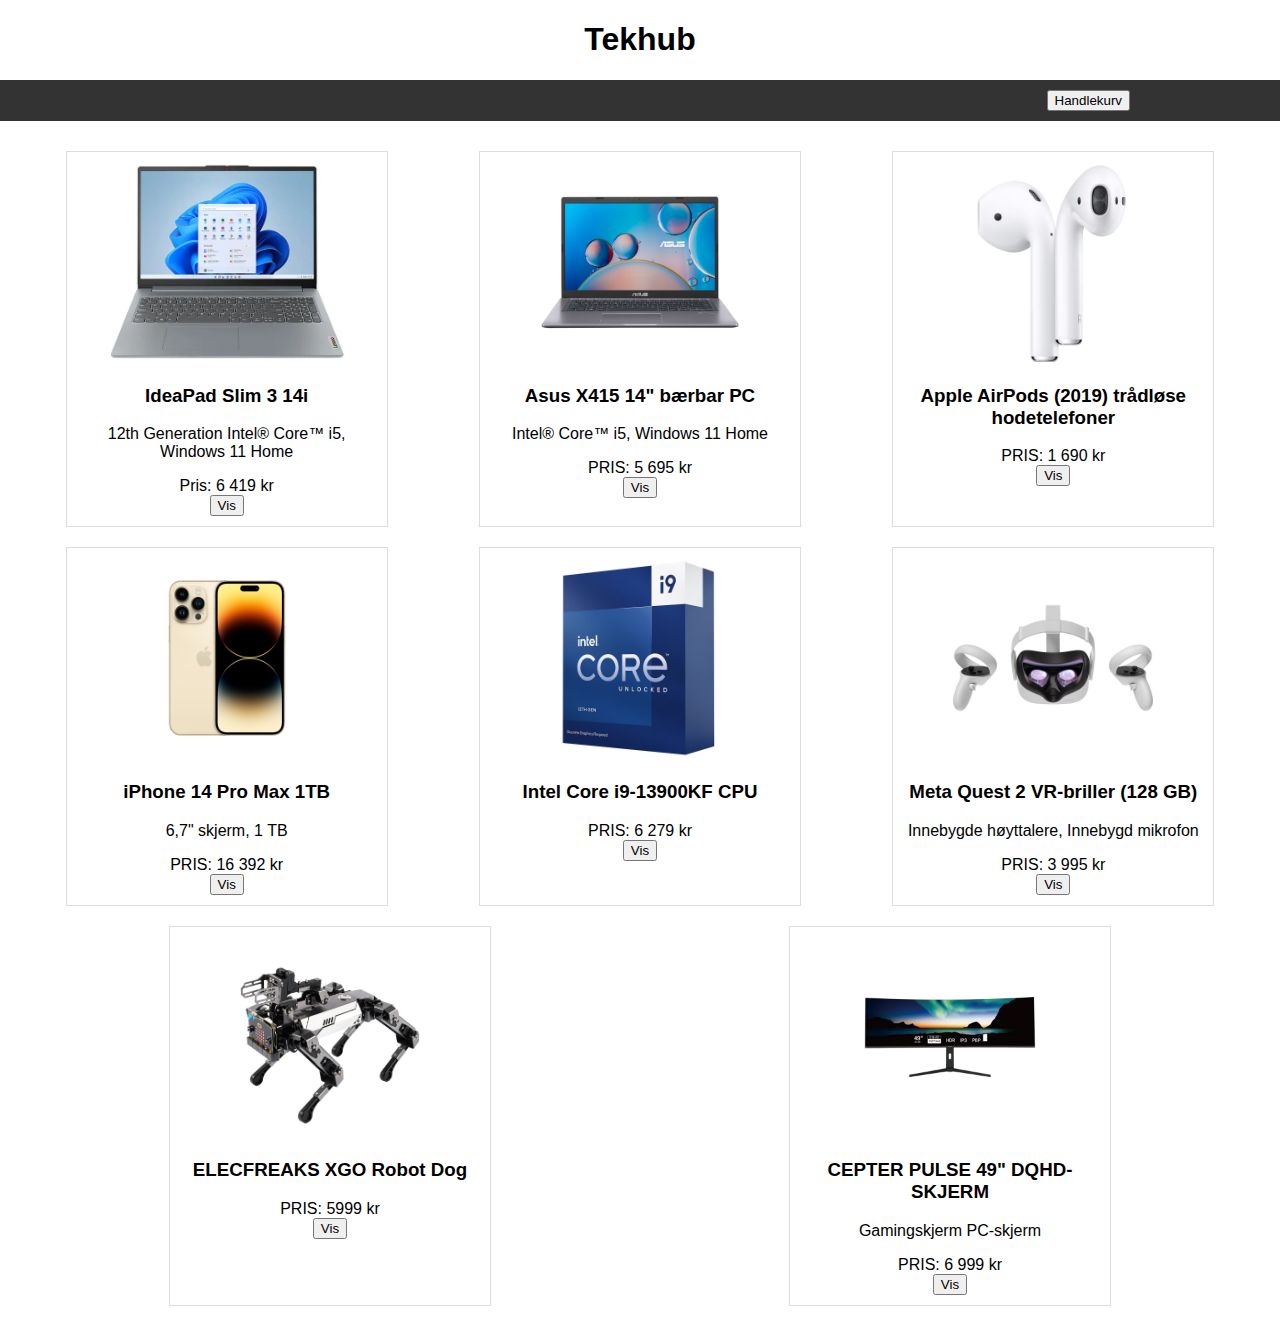
<file: WebShop/templates/index.html>
<!DOCTYPE html>
<html lang="en">
<head>
    <meta charset="UTF-8">
    <meta name="viewport" content="width=device-width, initial-scale=1.0">
    <link rel="stylesheet" href="../static/style.css">
    <title>Tekhub</title>
    <div class="container">
        <h1>Tekhub</h1>
      </div>
      
</head>
  <body>
    <div class="menu">
        <a href="logginn.html">
            <button class="button1">Logg inn</button>
        </a>
        <button class="button2">Handlekurv</button>
    </div>
    <style>
        
        /* Style the header */
        .header {
            background-color: #f1f1f1;
            text-align: center;
            padding: 20px;
        }

      
        /* Style the menu */
        .menu {
            display: flex;
            justify-content: space-between;
            align-items: center;
            padding: 10px;
            background-color: #333;
            color: white;
        }

        /* Style the menu items */
        .menu-item {
            margin-right: 20px;
            text-decoration: none;
            color: white;
            font-weight: bold;
        }

        /* Style the product container */
        .product-container {
            display: flex;
            flex-wrap: wrap;
            justify-content: space-around;
            padding: 20px;
        }

        /* Style the individual product */
        .product {
            width: 300px;
            border: 1px solid #ddd;
            padding: 10px;
            margin: 10px;
            background-color: white;
            text-align: center;
        }

        div.product-info {
            width: 100%;
            height: 50px;
            padding: 10px;
            border: 5px solid gray;
            margin: 0;
        }
    </style>

    <div class="product-container">

        <!-- Produkt 1 -->
        <div class="product">
            <img src="../static/lenovo.webp" 
            width="250" 
            height="200" alt="lenovo">
            <h3>IdeaPad Slim 3 14i
            </h3>
            <p>12th Generation Intel® Core™ i5, Windows 11 Home
            </p>
            <div>Pris: 6 419 kr</div>
            <a href="IdeaPad.html"><button>Vis</button></a>
        </div>

        <!-- Produkt 2 -->
        <div class="product">
            <img src="../static/asus1.png" 
            width="200" 
            height="200" alt="asus">
            <h3>Asus X415 14" bærbar PC</h3>
            <p>Intel® Core™ i5, Windows 11 Home</p>
            <div>PRIS: 5 695 kr</div>
            <a href="Asus.html"><button>Vis</button></a>
        </div>

        <!-- Produkt 3 -->
        <div class="product">
            <img src="../static/airpods1.png" 
            width="200" 
            height="200" alt="airpods">
          <h3>Apple AirPods (2019) trådløse hodetelefoner</h3>
          <p></p>
          <div>PRIS: 1 690 kr</div>
          <a href="airpods.html"><button>Vis</button></a>
      </div>

      <!-- Produkt 4 -->
      <div class="product">
        <img src="../static/iphone.png" 
        width="250" 
        height="200" alt="iphone">
        <h3>iPhone 14 Pro Max 1TB</h3>
        <p>6,7" skjerm, 1 TB</p>
        <div>PRIS: 16 392 kr</div>
        <a href="iphone 14.html"><button>Vis</button></a>
    </div>

    <!-- Produkt 5 -->
    <div class="product">
        <img src="../static/intelcore9.webp" 
        width="250" 
        height="200" alt="intelcore9">
      <h3>Intel Core i9-13900KF CPU</h3>
      <p></p>
      <div>PRIS: 6 279 kr</div>
      <a href="intel.html"><button>Vis</button></a>
  </div>

  <!-- Produkt 6 -->
  <div class="product">
    <img src="../static/metaquest2.webp" 
    width="200" 
    height="200" alt="metaquest">
    <h3>Meta Quest 2 VR-briller (128 GB)</h3>
    <p>Innebygde høyttalere, Innebygd mikrofon</p>
    <div>PRIS: 3 995 kr</div>
    <a href="vr briller.html"><button>Vis</button></a>
</div>

<!-- Produkt 7 -->
<div class="product">
    <img src="../static/robotdog.webp" 
        width="200" 
        height="200" alt="robotdog">
      <h3>ELECFREAKS XGO Robot Dog</h3>
      <p></p>
      <div>PRIS: 5999 kr</div> 
      <a href="Robot dog.html"><button>Vis</button></a>
    </div>


    <!--produkt 8 -->
<div class="product">
    <img src="../static/cepterpulse.webp"
    width="200" 
    height="200" alt="cepterpulse">
  <h3>CEPTER PULSE 49" DQHD-SKJERM</h3>
  <p>
    Gamingskjerm
    PC-skjerm</p>
  <div>PRIS: 6 999 kr</div>
  <a href="gamingskjerm.html"><button>Vis</button></a>
</div>
 
</body>
</html>
</file>
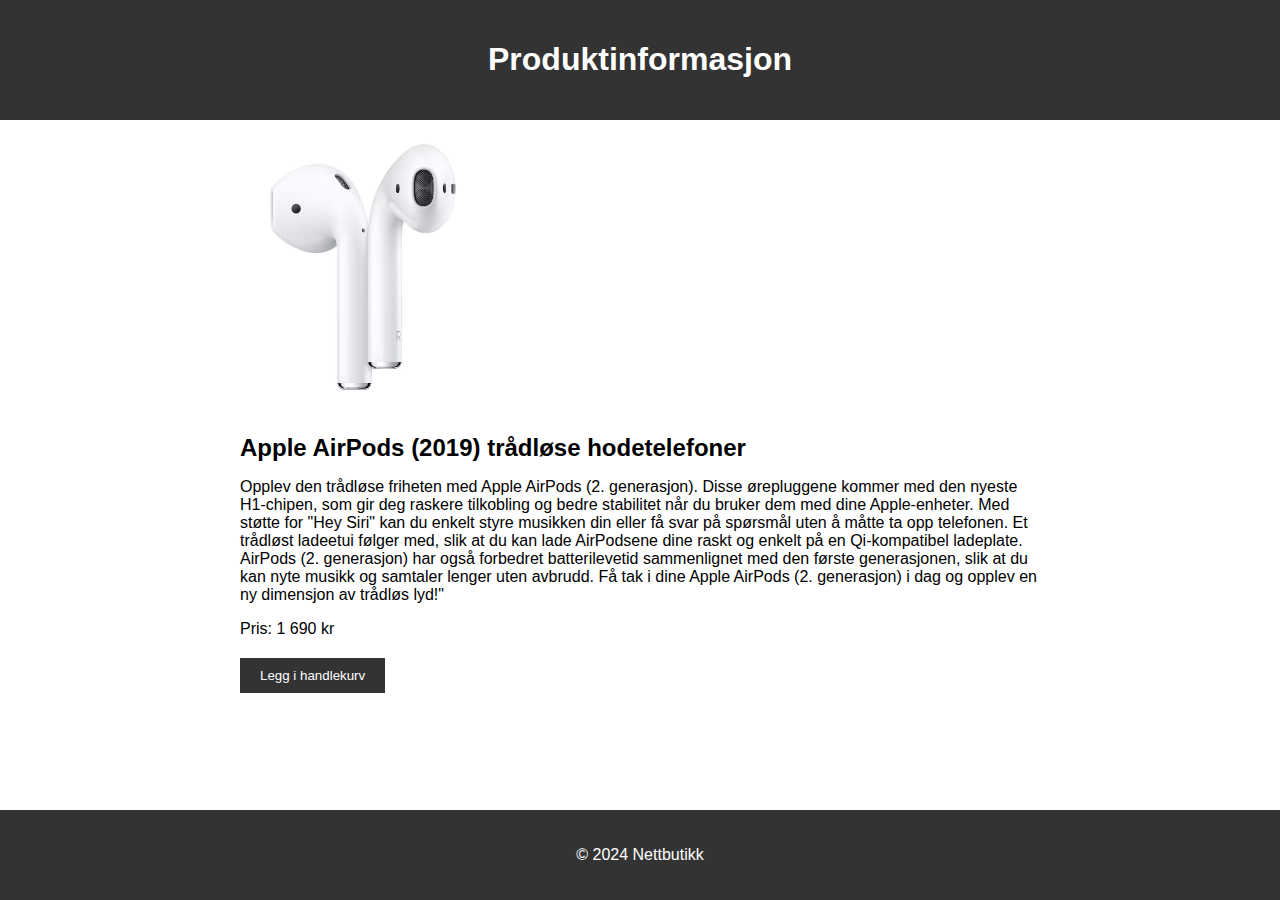
<file: WebShop/templates/airpods.html>
<!DOCTYPE html>
<html lang="en">
<head>
    <meta charset="UTF-8">
    <meta name="viewport" content="width=device-width, initial-scale=1.0">
    <link rel="stylesheet" href="../static/style.css">
    <style>
        body {
            margin: 0;
            padding: 0;
            font-family: Arial, sans-serif;
        }

        header {
            background-color: #333;
            color: white;
            text-align: center;
            padding: 20px 0;
        }

        .product-details {
            max-width: 800px; /* Juster bredden etter behov */
            margin: 0 auto;
            padding: 20px;
        }

        .product-details img {
            max-width: 100%;
            height: auto;
            margin-bottom: 20px;
        }

        .product-details h2 {
            font-size: 24px;
            margin-bottom: 10px;
        }

        .product-details p {
            font-size: 16px;
            margin-bottom: 10px;
        }

        .product-details form {
            margin-top: 20px;
        }

        .product-details label {
            display: block;
            margin-bottom: 10px;
        }

        .product-details input[type="number"] {
            width: 60px;
            padding: 5px;
            margin-bottom: 10px;
        }

        .product-details button {
            padding: 10px 20px;
            background-color: #333;
            color: white;
            border: none;
            cursor: pointer;
            margin-right: 10px; /* Legg til en margin for å skille knappene */
        }

        footer {
            background-color: #333;
            color: white;
            text-align: center;
            padding: 20px 0;
            position: fixed;
            bottom: 0;
            width: 100%;
        }
    </style>
    <title>Produktside</title>
</head>
<body>
    <header>
        <h1>Produktinformasjon</h1>
    </header>

    <div class="product-details">
        <img src="../static/airpods1.png"  width="250" height="200" alt="lenovo">
        <h2>Apple AirPods (2019) trådløse hodetelefoner</h2>
        <p>Opplev den trådløse friheten med Apple AirPods (2. generasjon). Disse ørepluggene kommer med den nyeste H1-chipen, som gir deg raskere tilkobling og bedre stabilitet når du bruker dem med dine Apple-enheter.

            Med støtte for "Hey Siri" kan du enkelt styre musikken din eller få svar på spørsmål uten å måtte ta opp telefonen. Et trådløst ladeetui følger med, slik at du kan lade AirPodsene dine raskt og enkelt på en Qi-kompatibel ladeplate.
            
            AirPods (2. generasjon) har også forbedret batterilevetid sammenlignet med den første generasjonen, slik at du kan nyte musikk og samtaler lenger uten avbrudd.
            
            Få tak i dine Apple AirPods (2. generasjon) i dag og opplev en ny dimensjon av trådløs lyd!"</p>
        <p>Pris: 1 690 kr</p>

        <form action="/handle_kjop" method="post">
            
        
        <button id="addToCartBtn">Legg i handlekurv</button> <!-- Legg til knappen for å legge til i handlekurven -->
    </div>

    <footer>
        <p>&copy; 2024 Nettbutikk</p>
    </footer>

    <script>
        // JavaScript-koden for å håndtere "Legg i handlekurv" knappen vil bli lagt til her
    </script>
</body>
</html>
</file>
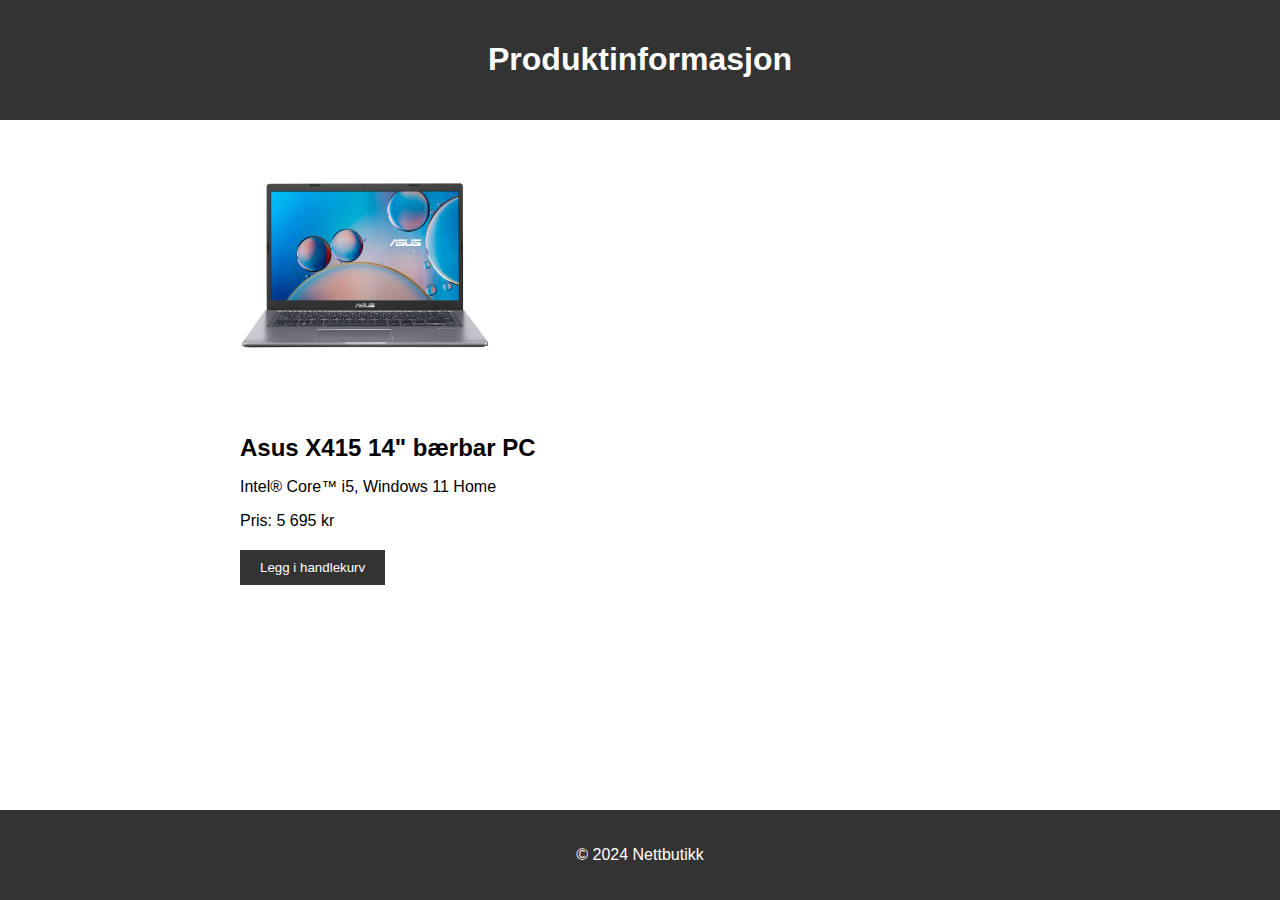
<file: WebShop/templates/Asus.html>
<!DOCTYPE html>
<html lang="en">
<head>
    <meta charset="UTF-8">
    <meta name="viewport" content="width=device-width, initial-scale=1.0">
    <link rel="stylesheet" href="../static/style.css">
    <style>
        body {
            margin: 0;
            padding: 0;
            font-family: Arial, sans-serif;
        }

        header {
            background-color: #333;
            color: white;
            text-align: center;
            padding: 20px 0;
        }

        .product-details {
            max-width: 800px; /* Juster bredden etter behov */
            margin: 0 auto;
            padding: 20px;
        }

        .product-details img {
            max-width: 100%;
            height: auto;
            margin-bottom: 20px;
        }

        .product-details h2 {
            font-size: 24px;
            margin-bottom: 10px;
        }

        .product-details p {
            font-size: 16px;
            margin-bottom: 10px;
        }

        .product-details form {
            margin-top: 20px;
        }

        .product-details label {
            display: block;
            margin-bottom: 10px;
        }

        .product-details input[type="number"] {
            width: 60px;
            padding: 5px;
            margin-bottom: 10px;
        }

        .product-details button {
            padding: 10px 20px;
            background-color: #333;
            color: white;
            border: none;
            cursor: pointer;
            margin-right: 10px; /* Legg til en margin for å skille knappene */
        }

        footer {
            background-color: #333;
            color: white;
            text-align: center;
            padding: 20px 0;
            position: fixed;
            bottom: 0;
            width: 100%;
        }
    </style>
    <title>Produktside</title>
</head>
<body>
    <header>
        <h1>Produktinformasjon</h1>
    </header>

    <div class="product-details">
        <img src="../static/asus1.png" width="250" height="200" alt="lenovo">
        <h2>Asus X415 14" bærbar PC</h2>
        <p>Intel® Core™ i5, Windows 11 Home</p>
        <p>Pris: 5 695 kr</p>

        <form action="/handle_kjop" method="post">
            
        
        <button id="addToCartBtn">Legg i handlekurv</button> <!-- Legg til knappen for å legge til i handlekurven -->
    </div>

    <footer>
        <p>&copy; 2024 Nettbutikk</p>
    </footer>

    <script>
        // JavaScript-koden for å håndtere "Legg i handlekurv" knappen vil bli lagt til her
    </script>
</body>
</html>
</file>
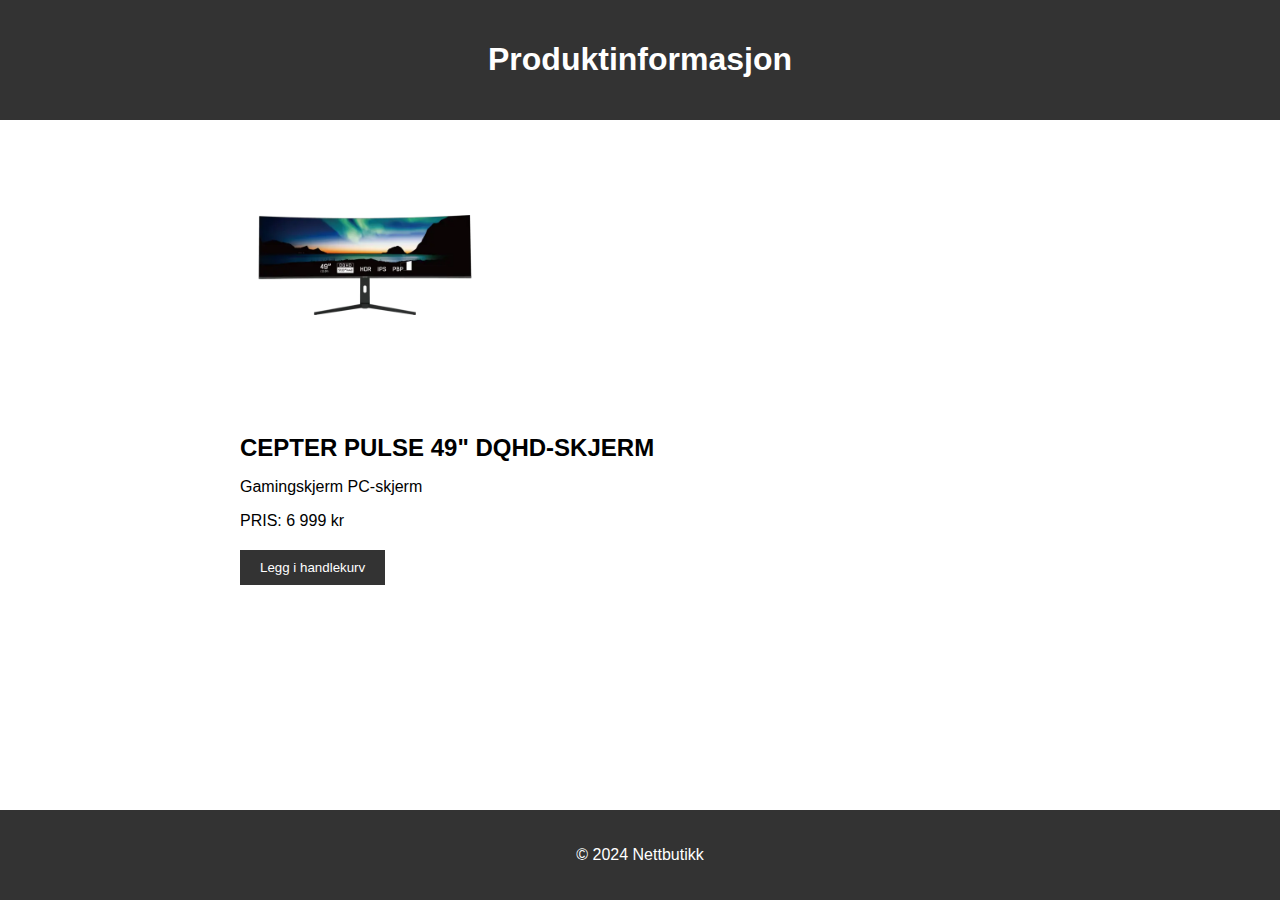
<file: WebShop/templates/gamingskjerm.html>
<!DOCTYPE html>
<html lang="en">
<head>
    <meta charset="UTF-8">
    <meta name="viewport" content="width=device-width, initial-scale=1.0">
    <link rel="stylesheet" href="../static/style.css">
    <style>
        body {
            margin: 0;
            padding: 0;
            font-family: Arial, sans-serif;
        }

        header {
            background-color: #333;
            color: white;
            text-align: center;
            padding: 20px 0;
        }

        .product-details {
            max-width: 800px; /* Juster bredden etter behov */
            margin: 0 auto;
            padding: 20px;
        }

        .product-details img {
            max-width: 100%;
            height: auto;
            margin-bottom: 20px;
        }

        .product-details h2 {
            font-size: 24px;
            margin-bottom: 10px;
        }

        .product-details p {
            font-size: 16px;
            margin-bottom: 10px;
        }

        .product-details form {
            margin-top: 20px;
        }

        .product-details label {
            display: block;
            margin-bottom: 10px;
        }

        .product-details input[type="number"] {
            width: 60px;
            padding: 5px;
            margin-bottom: 10px;
        }

        .product-details button {
            padding: 10px 20px;
            background-color: #333;
            color: white;
            border: none;
            cursor: pointer;
            margin-right: 10px; /* Legg til en margin for å skille knappene */
        }

        footer {
            background-color: #333;
            color: white;
            text-align: center;
            padding: 20px 0;
            position: fixed;
            bottom: 0;
            width: 100%;
        }
    </style>
    <title>Produktside</title>
</head>
<body>
    <header>
        <h1>Produktinformasjon</h1>
    </header>

    <div class="product-details">
        <img src="../static/cepterpulse.webp" width="250" height="200" alt="lenovo">
        <h2>CEPTER PULSE 49" DQHD-SKJERM</h2>
        <p>Gamingskjerm
            PC-skjerm</p>
        <p>PRIS: 6 999 kr</p>

        <form action="/handle_kjop" method="post">
            
        
        <button id="addToCartBtn">Legg i handlekurv</button> <!-- Legg til knappen for å legge til i handlekurven -->
    </div>

    <footer>
        <p>&copy; 2024 Nettbutikk</p>
    </footer>

    <script>
        // JavaScript-koden for å håndtere "Legg i handlekurv" knappen vil bli lagt til her
    </script>
</body>
</html>
</file>
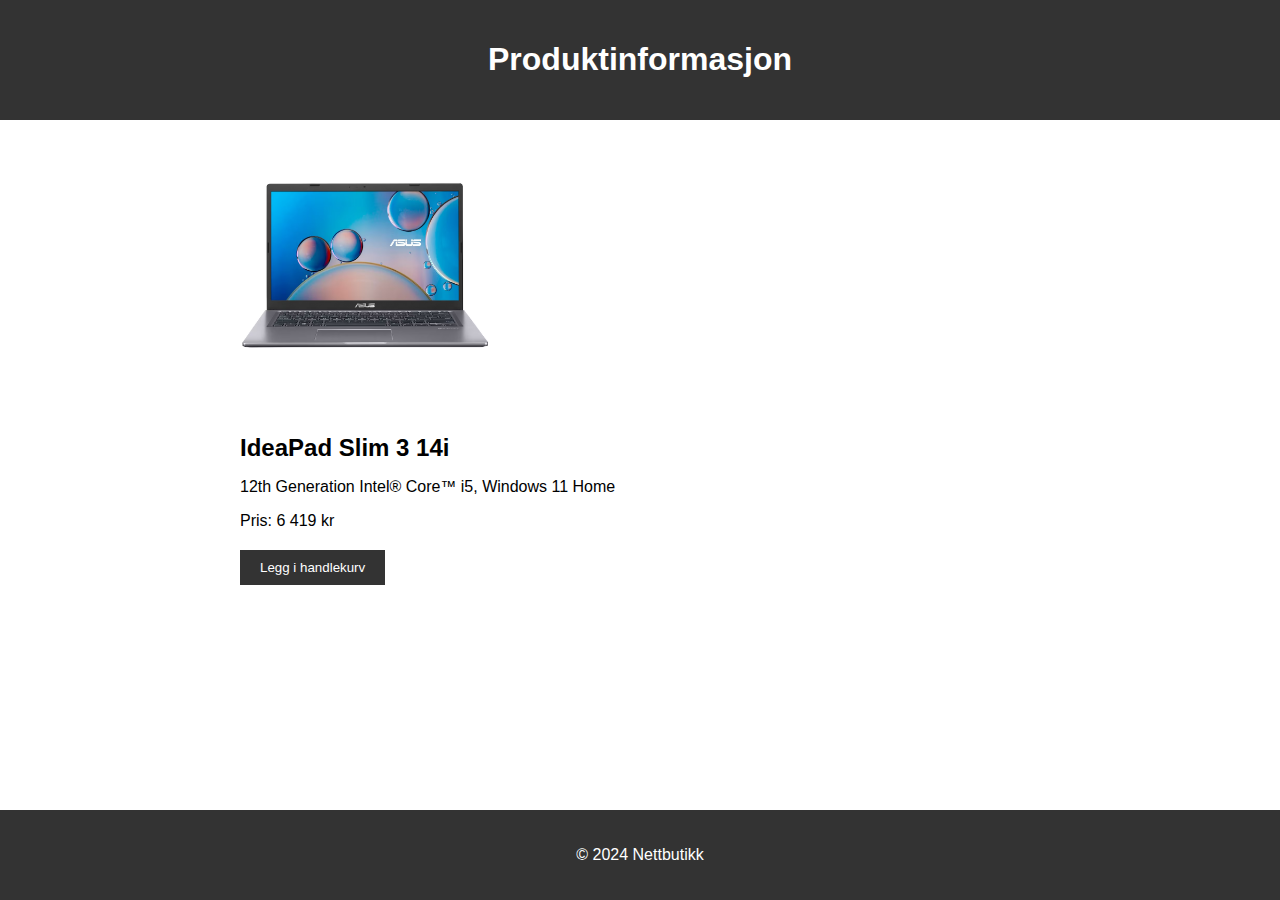
<file: WebShop/templates/IdeaPad.html>
<!DOCTYPE html>
<html lang="en">
<head>
    <meta charset="UTF-8">
    <meta name="viewport" content="width=device-width, initial-scale=1.0">
    <link rel="stylesheet" href="../static/style.css">
    <style>
        body {
            margin: 0;
            padding: 0;
            font-family: Arial, sans-serif;
        }

        header {
            background-color: #333;
            color: white;
            text-align: center;
            padding: 20px 0;
        }

        .product-details {
            max-width: 800px; /* Juster bredden etter behov */
            margin: 0 auto;
            padding: 20px;
        }

        .product-details img {
            max-width: 100%;
            height: auto;
            margin-bottom: 20px;
        }

        .product-details h2 {
            font-size: 24px;
            margin-bottom: 10px;
        }

        .product-details p {
            font-size: 16px;
            margin-bottom: 10px;
        }

        .product-details form {
            margin-top: 20px;
        }

        .product-details label {
            display: block;
            margin-bottom: 10px;
        }

        .product-details input[type="number"] {
            width: 60px;
            padding: 5px;
            margin-bottom: 10px;
        }

        .product-details button {
            padding: 10px 20px;
            background-color: #333;
            color: white;
            border: none;
            cursor: pointer;
            margin-right: 10px; /* Legg til en margin for å skille knappene */
        }

        footer {
            background-color: #333;
            color: white;
            text-align: center;
            padding: 20px 0;
            position: fixed;
            bottom: 0;
            width: 100%;
        }
    </style>
    <title>Produktside</title>
</head>
<body>
    <header>
        <h1>Produktinformasjon</h1>
    </header>

    <div class="product-details">
        <img src="../static/asus1.png"  width="250" height="200" alt="lenovo">
        <h2>IdeaPad Slim 3 14i</h2>
        <p>12th Generation Intel® Core™ i5, Windows 11 Home</p>
        <p>Pris: 6 419 kr</p>

        <form action="/handle_kjop" method="post">
            
        
        <button id="addToCartBtn">Legg i handlekurv</button> <!-- Legg til knappen for å legge til i handlekurven -->
    </div>

    <footer>
        <p>&copy; 2024 Nettbutikk</p>
    </footer>

    <script>
        // JavaScript-koden for å håndtere "Legg i handlekurv" knappen vil bli lagt til her
    </script>
</body>
</html>
</file>
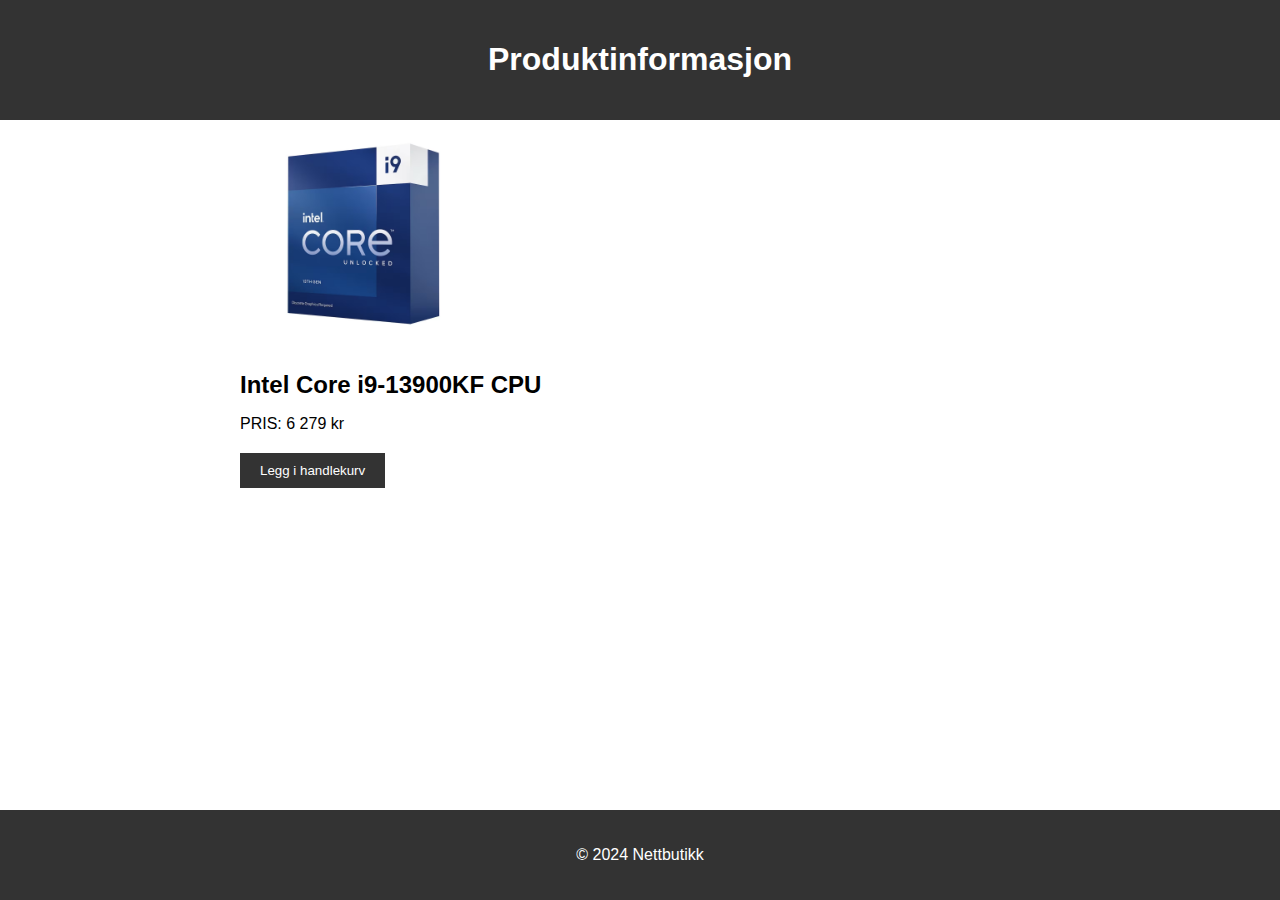
<file: WebShop/templates/intel.html>
<!DOCTYPE html>
<html lang="en">
<head>
    <meta charset="UTF-8">
    <meta name="viewport" content="width=device-width, initial-scale=1.0">
    <link rel="stylesheet" href="../static/style.css">
    <style>
        body {
            margin: 0;
            padding: 0;
            font-family: Arial, sans-serif;
        }

        header {
            background-color: #333;
            color: white;
            text-align: center;
            padding: 20px 0;
        }

        .product-details {
            max-width: 800px; /* Juster bredden etter behov */
            margin: 0 auto;
            padding: 20px;
        }

        .product-details img {
            max-width: 100%;
            height: auto;
            margin-bottom: 20px;
        }

        .product-details h2 {
            font-size: 24px;
            margin-bottom: 10px;
        }

        .product-details p {
            font-size: 16px;
            margin-bottom: 10px;
        }

        .product-details form {
            margin-top: 20px;
        }

        .product-details label {
            display: block;
            margin-bottom: 10px;
        }

        .product-details input[type="number"] {
            width: 60px;
            padding: 5px;
            margin-bottom: 10px;
        }

        .product-details button {
            padding: 10px 20px;
            background-color: #333;
            color: white;
            border: none;
            cursor: pointer;
            margin-right: 10px; /* Legg til en margin for å skille knappene */
        }

        footer {
            background-color: #333;
            color: white;
            text-align: center;
            padding: 20px 0;
            position: fixed;
            bottom: 0;
            width: 100%;
        }
    </style>
    <title>Produktside</title>
</head>
<body>
    <header>
        <h1>Produktinformasjon</h1>
    </header>

    <div class="product-details">
        <img src="../static/intelcore9.webp"   width="250" height="200" alt="lenovo">
        <h2>Intel Core i9-13900KF CPU</h2>
        <p></p>
        <p>PRIS: 6 279 kr</p>

        <form action="/handle_kjop" method="post">
            
        
        <button id="addToCartBtn">Legg i handlekurv</button> <!-- Legg til knappen for å legge til i handlekurven -->
    </div>

    <footer>
        <p>&copy; 2024 Nettbutikk</p>
    </footer>

    <script>
        // JavaScript-koden for å håndtere "Legg i handlekurv" knappen vil bli lagt til her
    </script>
</body>
</html>
</file>
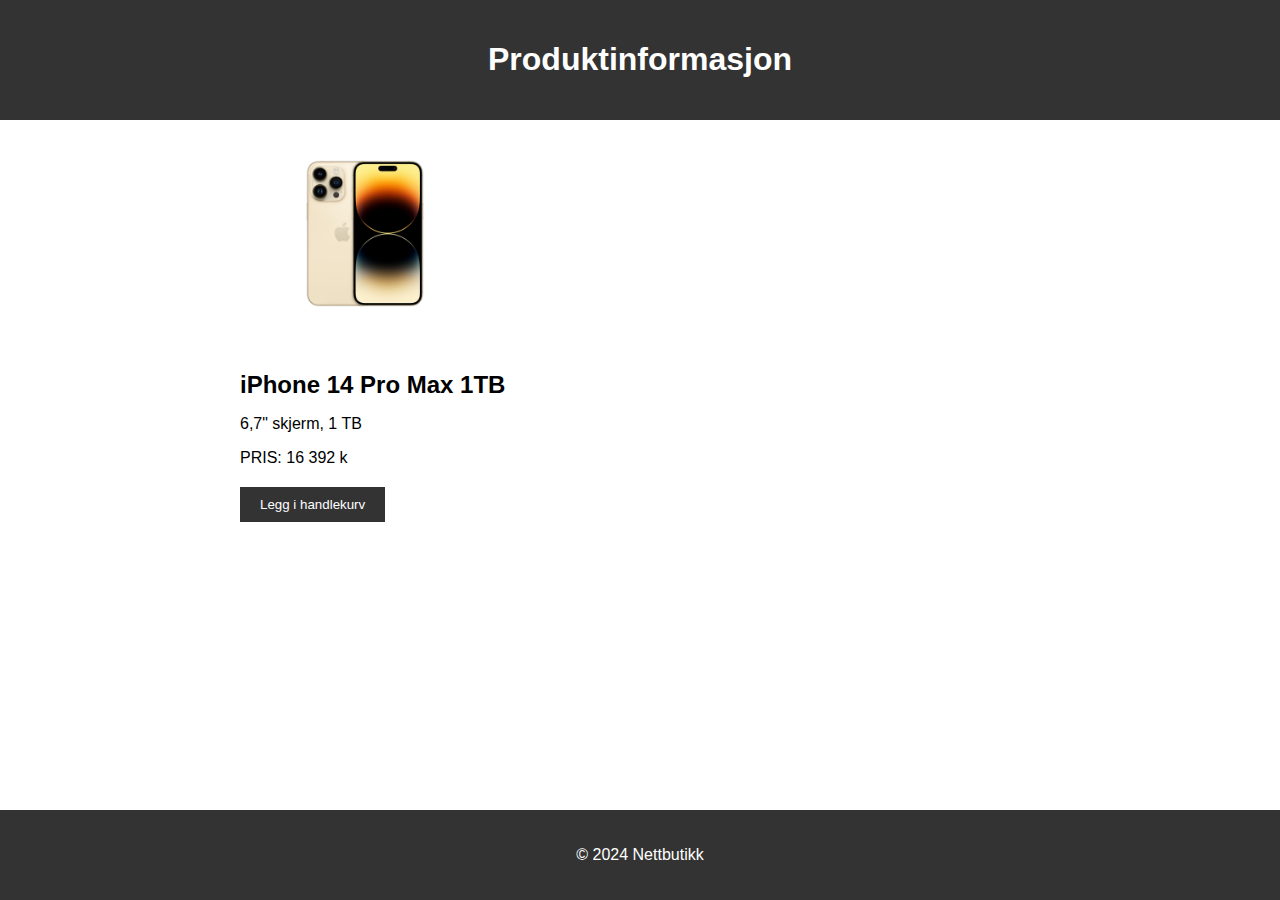
<file: WebShop/templates/iphone 14.html>
<!DOCTYPE html>
<html lang="en">
<head>
    <meta charset="UTF-8">
    <meta name="viewport" content="width=device-width, initial-scale=1.0">
    <link rel="stylesheet" href="../static/style.css">
    <style>
        body {
            margin: 0;
            padding: 0;
            font-family: Arial, sans-serif;
        }

        header {
            background-color: #333;
            color: white;
            text-align: center;
            padding: 20px 0;
        }

        .product-details {
            max-width: 800px; /* Juster bredden etter behov */
            margin: 0 auto;
            padding: 20px;
        }

        .product-details img {
            max-width: 100%;
            height: auto;
            margin-bottom: 20px;
        }

        .product-details h2 {
            font-size: 24px;
            margin-bottom: 10px;
        }

        .product-details p {
            font-size: 16px;
            margin-bottom: 10px;
        }

        .product-details form {
            margin-top: 20px;
        }

        .product-details label {
            display: block;
            margin-bottom: 10px;
        }

        .product-details input[type="number"] {
            width: 60px;
            padding: 5px;
            margin-bottom: 10px;
        }

        .product-details button {
            padding: 10px 20px;
            background-color: #333;
            color: white;
            border: none;
            cursor: pointer;
            margin-right: 10px; /* Legg til en margin for å skille knappene */
        }

        footer {
            background-color: #333;
            color: white;
            text-align: center;
            padding: 20px 0;
            position: fixed;
            bottom: 0;
            width: 100%;
        }
    </style>
    <title>Produktside</title>
</head>
<body>
    <header>
        <h1>Produktinformasjon</h1>
    </header>

    <div class="product-details">
        <img src="../static/iphone.png"  width="250" height="200" alt="lenovo">
        <h2>iPhone 14 Pro Max 1TB</h2>
        <p>6,7" skjerm, 1 TB</p>
        <p>PRIS: 16 392 k</p>

        <form action="/handle_kjop" method="post">
            
        
        <button id="addToCartBtn">Legg i handlekurv</button> <!-- Legg til knappen for å legge til i handlekurven -->
    </div>

    <footer>
        <p>&copy; 2024 Nettbutikk</p>
    </footer>

    <script>
        // JavaScript-koden for å håndtere "Legg i handlekurv" knappen vil bli lagt til her
    </script>
</body>
</html>
</file>
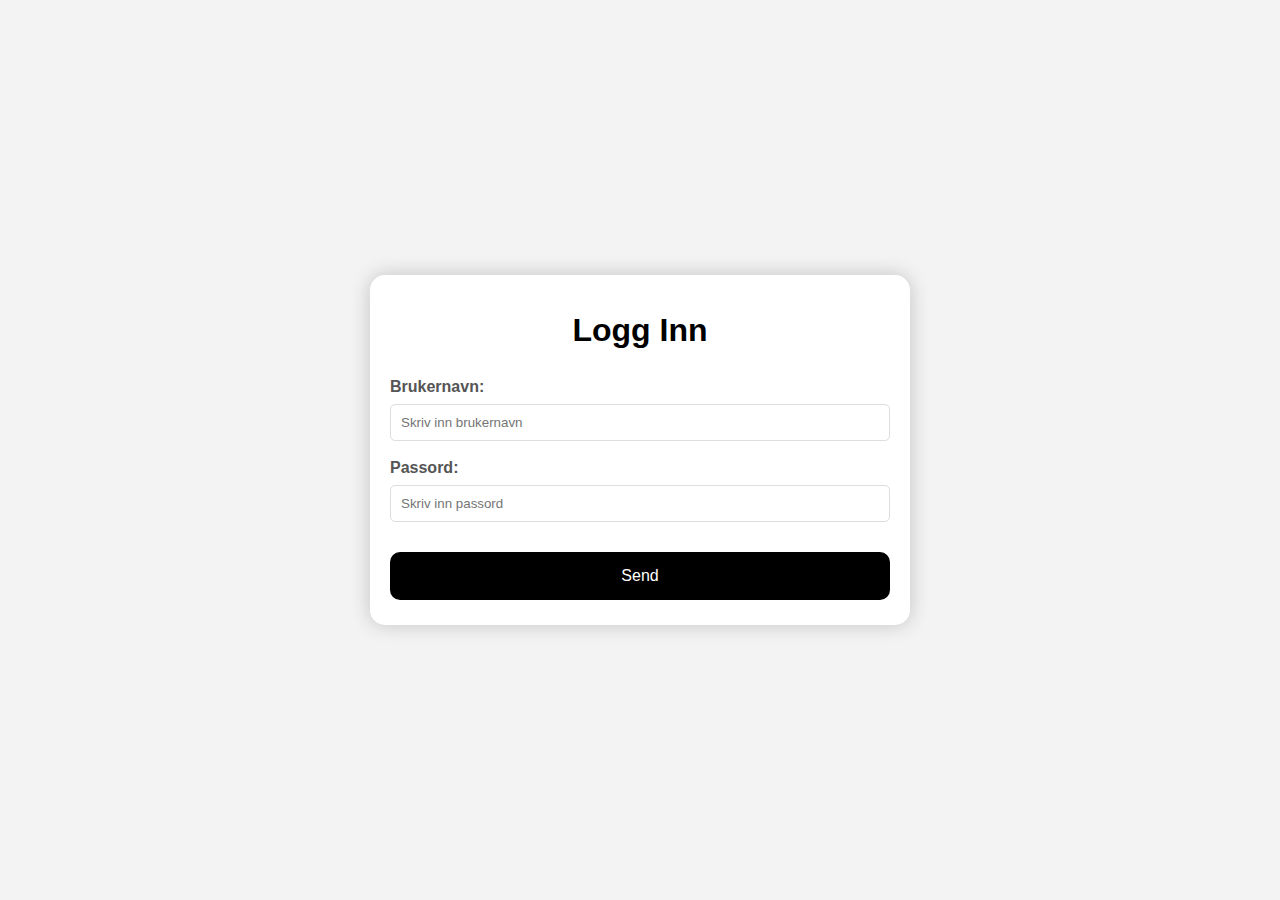
<file: WebShop/templates/logginn.html>
<!DOCTYPE html>
<html lang="en">
<head>
    <meta charset="UTF-8">
    <meta name="viewport" content="width=device-width, initial-scale=1.0">
    <link rel="stylesheet" href="../static/logginn.css">
    <title>Tekhub</title>
</head>
<body>
    <div class="main"> 
        <h1>Logg Inn</h1> 
        <form action="/login" method="POST"> <!-- Form starts here -->
            <label for="first"> 
                Brukernavn: 
            </label> 
            <input type="text" 
                   id="first"
                   name="first" 
                   placeholder="Skriv inn brukernavn" required> 
  
            <label for="password"> 
                Passord: 
            </label> 
            <input type="password"
                   id="password" 
                   name="password" 
                   placeholder="Skriv inn passord" required> 
  
            <div class="wrap"> 
                <button type="submit"> <!-- Submit button -->
                    Send 
                </button> 
            </div> 
        </form> <!-- Form ends here -->
    </div> 
</body>
</html>
</file>
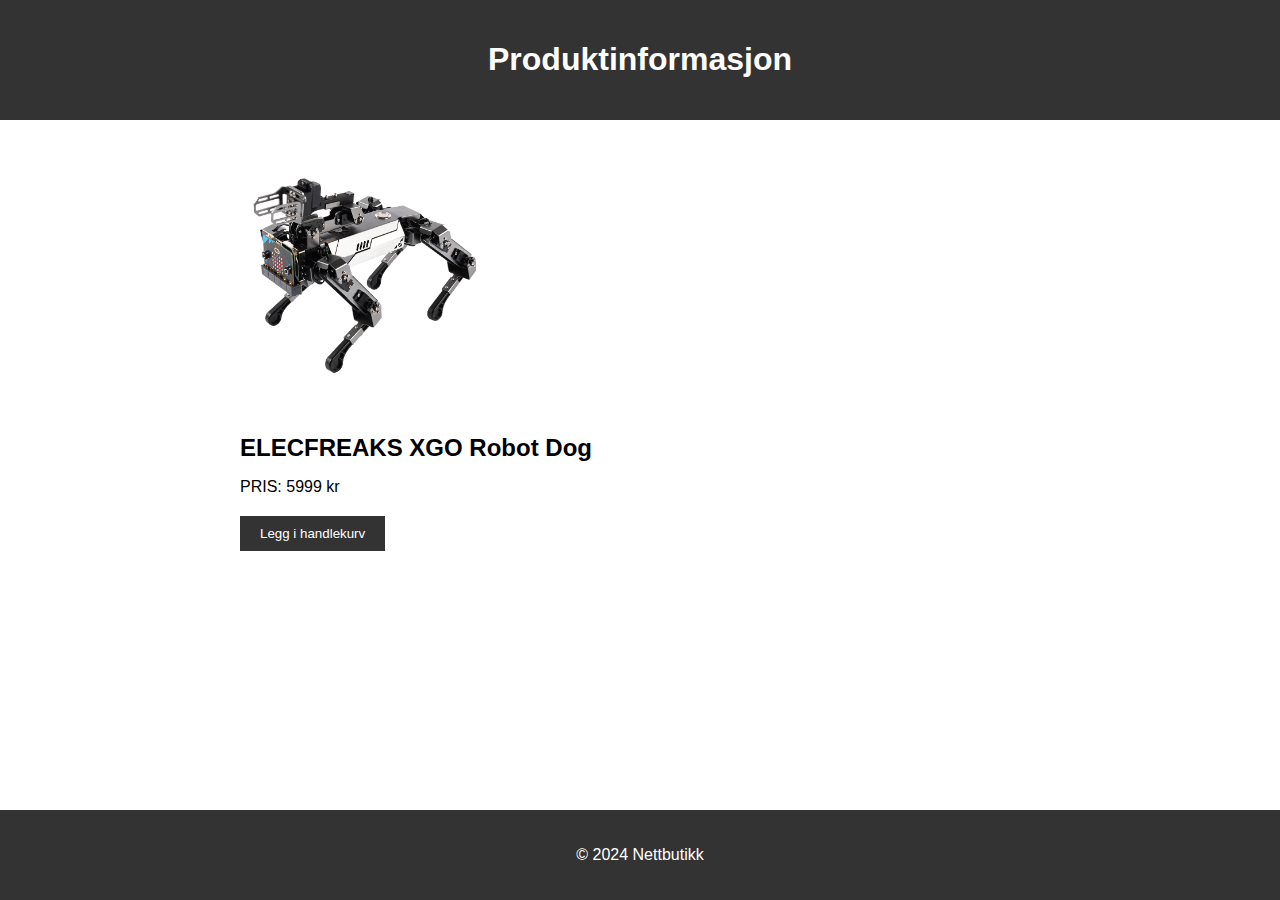
<file: WebShop/templates/Robot dog.html>
<!DOCTYPE html>
<html lang="en">
<head>
    <meta charset="UTF-8">
    <meta name="viewport" content="width=device-width, initial-scale=1.0">
    <link rel="stylesheet" href="../static/style.css">
    <style>
        body {
            margin: 0;
            padding: 0;
            font-family: Arial, sans-serif;
        }

        header {
            background-color: #333;
            color: white;
            text-align: center;
            padding: 20px 0;
        }

        .product-details {
            max-width: 800px; /* Juster bredden etter behov */
            margin: 0 auto;
            padding: 20px;
        }

        .product-details img {
            max-width: 100%;
            height: auto;
            margin-bottom: 20px;
        }

        .product-details h2 {
            font-size: 24px;
            margin-bottom: 10px;
        }

        .product-details p {
            font-size: 16px;
            margin-bottom: 10px;
        }

        .product-details form {
            margin-top: 20px;
        }

        .product-details label {
            display: block;
            margin-bottom: 10px;
        }

        .product-details input[type="number"] {
            width: 60px;
            padding: 5px;
            margin-bottom: 10px;
        }

        .product-details button {
            padding: 10px 20px;
            background-color: #333;
            color: white;
            border: none;
            cursor: pointer;
            margin-right: 10px; /* Legg til en margin for å skille knappene */
        }

        footer {
            background-color: #333;
            color: white;
            text-align: center;
            padding: 20px 0;
            position: fixed;
            bottom: 0;
            width: 100%;
        }
    </style>
    <title>Produktside</title>
</head>
<body>
    <header>
        <h1>Produktinformasjon</h1>
    </header>

    <div class="product-details">
        <img src="../static/robotdog.webp" width="250" height="200" alt="lenovo">
        <h2>ELECFREAKS XGO Robot Dog</h2>
        <p></p>
        <p>PRIS: 5999 kr</p>

        <form action="/handle_kjop" method="post">
            
        
        <button id="addToCartBtn">Legg i handlekurv</button> <!-- Legg til knappen for å legge til i handlekurven -->
    </div>

    <footer>
        <p>&copy; 2024 Nettbutikk</p>
    </footer>

    <script>
        // JavaScript-koden for å håndtere "Legg i handlekurv" knappen vil bli lagt til her
    </script>
</body>
</html>
</file>
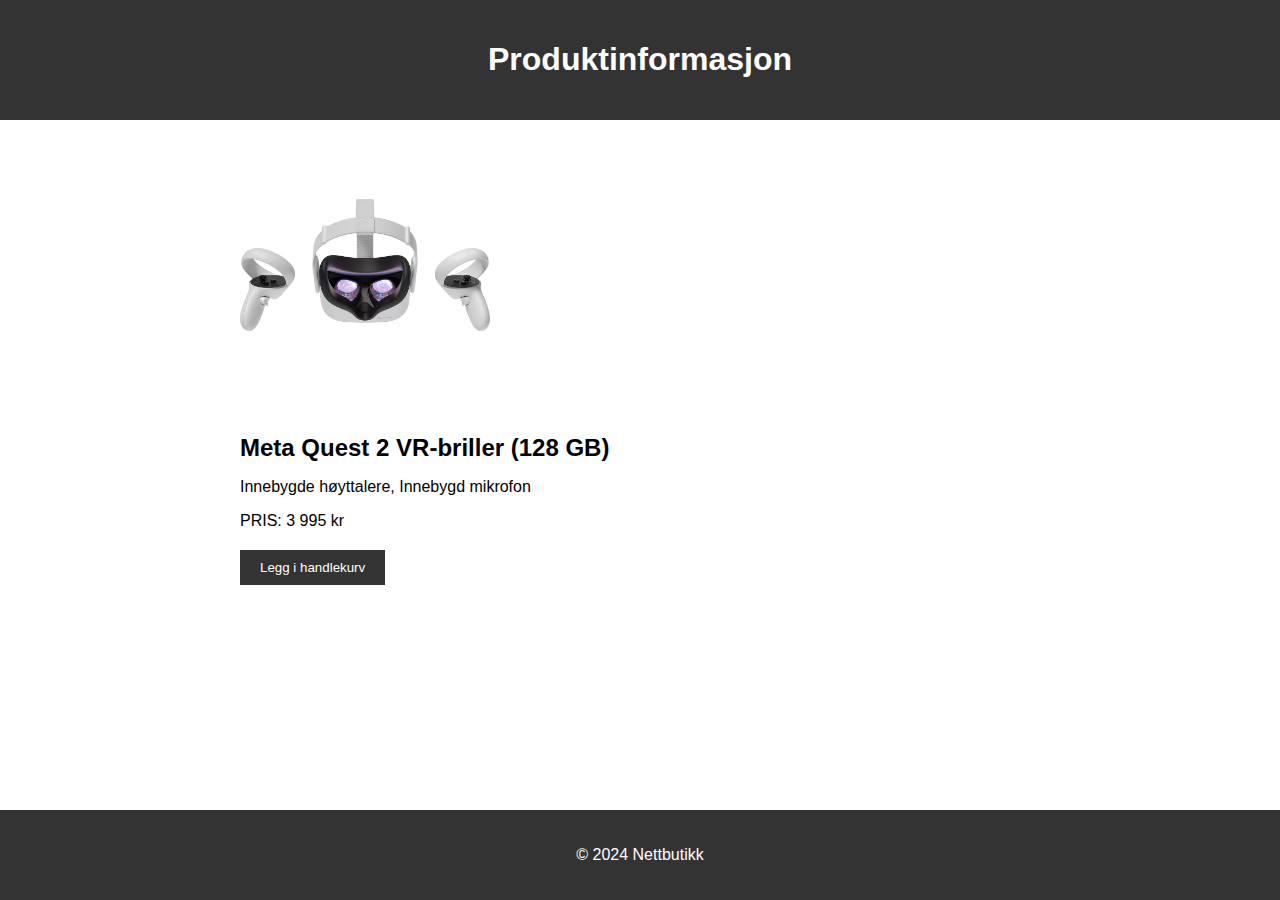
<file: WebShop/templates/vr briller.html>
<!DOCTYPE html>
<html lang="en">
<head>
    <meta charset="UTF-8">
    <meta name="viewport" content="width=device-width, initial-scale=1.0">
    <link rel="stylesheet" href="../static/style.css">
    <style>
        body {
            margin: 0;
            padding: 0;
            font-family: Arial, sans-serif;
        }

        header {
            background-color: #333;
            color: white;
            text-align: center;
            padding: 20px 0;
        }

        .product-details {
            max-width: 800px; /* Juster bredden etter behov */
            margin: 0 auto;
            padding: 20px;
        }

        .product-details img {
            max-width: 100%;
            height: auto;
            margin-bottom: 20px;
        }

        .product-details h2 {
            font-size: 24px;
            margin-bottom: 10px;
        }

        .product-details p {
            font-size: 16px;
            margin-bottom: 10px;
        }

        .product-details form {
            margin-top: 20px;
        }

        .product-details label {
            display: block;
            margin-bottom: 10px;
        }

        .product-details input[type="number"] {
            width: 60px;
            padding: 5px;
            margin-bottom: 10px;
        }

        .product-details button {
            padding: 10px 20px;
            background-color: #333;
            color: white;
            border: none;
            cursor: pointer;
            margin-right: 10px; /* Legg til en margin for å skille knappene */
        }

        footer {
            background-color: #333;
            color: white;
            text-align: center;
            padding: 20px 0;
            position: fixed;
            bottom: 0;
            width: 100%;
        }
    </style>
    <title>Produktside</title>
</head>
<body>
    <header>
        <h1>Produktinformasjon</h1>
    </header>

    <div class="product-details">
        <img src="../static/metaquest2.webp"  width="250" height="200" alt="lenovo">
        <h2>Meta Quest 2 VR-briller (128 GB)</h2>
        <p>Innebygde høyttalere, Innebygd mikrofon</p>
        <p>PRIS: 3 995 kr</p>

        <form action="/handle_kjop" method="post">
            
        
        <button id="addToCartBtn">Legg i handlekurv</button> <!-- Legg til knappen for å legge til i handlekurven -->
    </div>

    <footer>
        <p>&copy; 2024 Nettbutikk</p>
    </footer>

    <script>
        // JavaScript-koden for å håndtere "Legg i handlekurv" knappen vil bli lagt til her
    </script>
</body>
</html>
</file>
<file: WebShop/static/style.css>
.container {
    text-align: center;

}

.container1 {
  background-color: rgb(221, 221, 229);
  width: 1460px;
  height: 100px;

}

.button1 {
  position: relative;
  left: 1350px;
}

.button2 {
    position: relative;
    right: 140px;
  }


body {
    margin: 0;
    font-family: 'Arial', sans-serif;
}

/* Style the header */
.header {
    background-color: #f1f1f1;
    text-align: center;
    padding: 20px;
}



/* Style the menu */
.menu {
    display: flex;
    justify-content: space-between;
    align-items: center;
    padding: 10px;
    background-color: #333;
    color: white;
}


/* Style the menu items */
.menu-item {
    margin-right: 20px;
    text-decoration: none;
    color: white;
    font-weight: bold;
}

/* Style the product container */
.product-container {
    display: flex;
    flex-wrap: wrap;
    justify-content: space-around;
    padding: 20px;
}

/* Style the individual product */
.product {
    width: 300px;
    border: 1px solid #ddd;
    padding: 10px;
    margin: 10px;
    background-color: white;
    text-align: center;
}

div.product-info {
    width: 100%;
    height: 50px;
    padding: 10px;
    border: 5px solid gray;
    margin: 0;
}
</file>
<file: WebShop/static/logginn.css>
body { 
    display: flex; 
    align-items: center; 
    justify-content: center; 
    font-family: sans-serif; 
    line-height: 1.5; 
    min-height: 100vh; 
    background: #f3f3f3; 
    flex-direction: column; 
    margin: 0; 
} 
  
.main { 
    background-color: #fff; 
    border-radius: 15px; 
    box-shadow: 0 0 20px rgba(0, 0, 0, 0.2); 
    padding: 10px 20px; 
    transition: transform 0.2s; 
    width: 500px; 
    text-align: center; 
} 
  
h1 { 
    color: #000000; 
} 
  
label { 
    display: block; 
    width: 100%; 
    margin-top: 10px; 
    margin-bottom: 5px; 
    text-align: left; 
    color: #555; 
    font-weight: bold; 
} 
  
  
input { 
    display: block; 
    width: 100%; 
    margin-bottom: 15px; 
    padding: 10px; 
    box-sizing: border-box; 
    border: 1px solid #ddd; 
    border-radius: 5px; 
} 
  
button { 
    padding: 15px; 
    border-radius: 10px; 
    margin-top: 15px; 
    margin-bottom: 15px; 
    border: none; 
    color: white; 
    cursor: pointer; 
    background-color: #000000; 
    width: 100%; 
    font-size: 16px; 
} 
  
.wrap { 
    display: flex; 
    justify-content: center; 
    align-items: center; 
}
</file>
